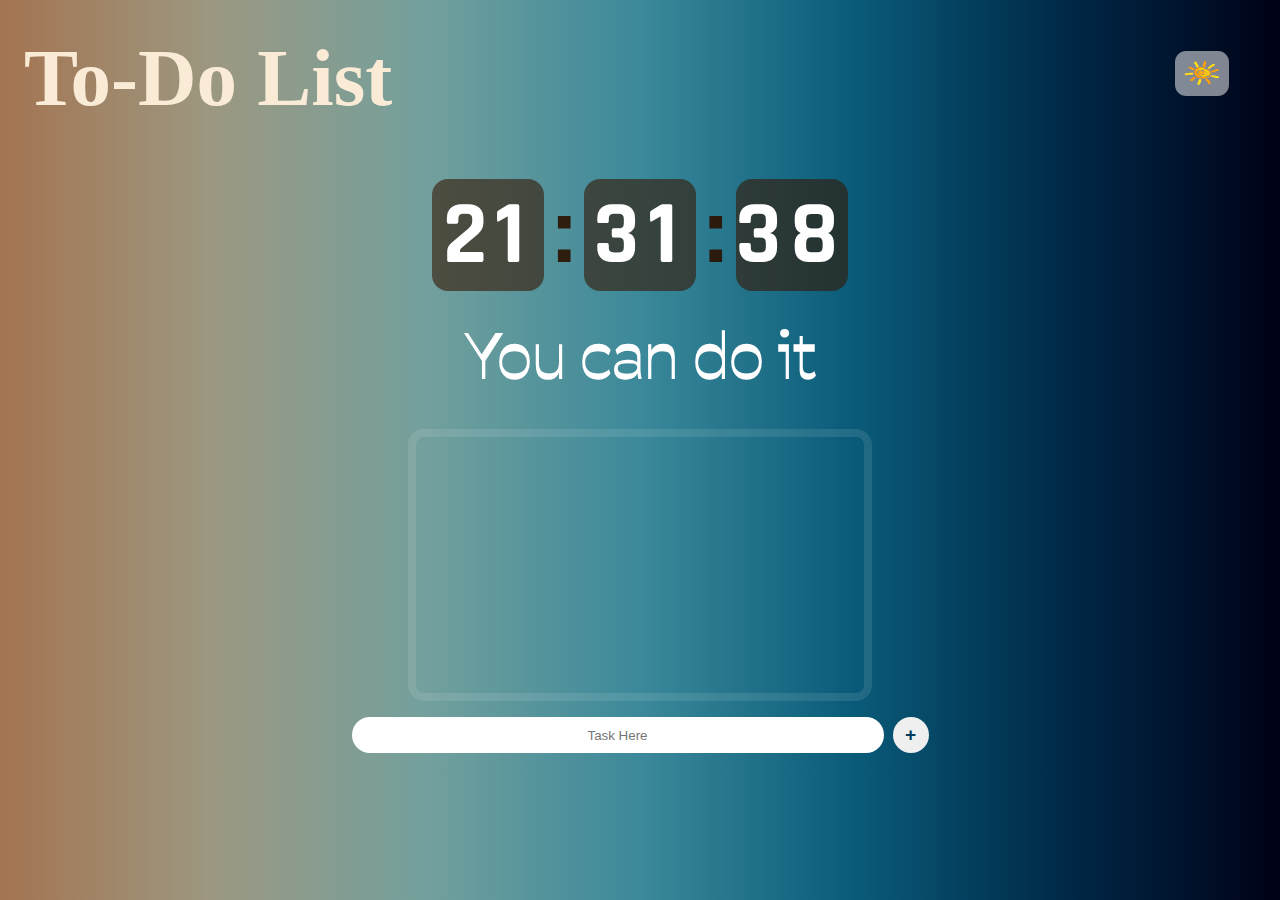
<file: index.html>
<!DOCTYPE html>
<html lang="en">
  <head>
    <meta charset="UTF-8" />
    <meta name="viewport" content="width=device-width, initial-scale=1.0" />
    <link href="style.css" rel="stylesheet" />
    <link rel="preconnect" href="https://fonts.googleapis.com" />
    <link rel="preconnect" href="https://fonts.gstatic.com" crossorigin />
    <link
      href="https://fonts.googleapis.com/css2?family=Savate:ital,wght@0,200..900;1,200..900&display=swap"
      rel="stylesheet"
    />
    <link
      href="https://fonts.googleapis.com/css2?family=Rajdhani:wght@500;700&display=swap"
      rel="stylesheet"
    />
    <title>To-Do List ~Anuprash</title>
  </head>
  <body>
    <video
      autoplay
      muted
      loop
      playsinline
      style="
        position: fixed;
        top: 0;
        left: 0;
        min-width: 100vw;
        min-height: 100vh;
        object-fit: cover;
        z-index: -1;
      "
      id="bgVideo"
    >
      <source src="./media/video.mp4" type="video/mp4" />
      Your browser does not support the video tag.
    </video>

    <div class="topContainer">
      <h1 id="mainHeading">To-Do List</h1>

      <div class="changeModeContainer">
        <button class="changeMode">
          <img src="./media/yelloSun.png" id="sunImage" />
        </button>
      </div>
    </div>

    <div class="timeContainer">
      <div class="timebox" id="hourBox" data-label="Hour"></div>

      <div class="timeBoxColon">:</div>

      <div class="timebox" id="minuteBox" data-label="Minute"></div>

      <div class="timeBoxColon">:</div>

      <div class="timebox" id="secondBox" data-label="Second"></div>
    </div>

    <div class="youCanDoIt">
      <p id="motivation">You can do it</p>
    </div>

    <div class="videoContainer">
      <iframe
        width="270"
        height="150"
        src="https://www.youtube.com/embed/jfKfPfyJRdk?si=f1dMnq8QZADxJiST"
        title="YouTube video player"
        frameborder="0"
        allow="accelerometer; autoplay; clipboard-write; encrypted-media; gyroscope; picture-in-picture; web-share"
        referrerpolicy="strict-origin-when-cross-origin"
        allowfullscreen
      ></iframe>
    </div>

    <div class="inputBoxAndButtonContainer">
      <input placeholder="Task Here" id="inputBox" type="task" />
      <div class="addButtonContainer">
        <button id="addButton">+</button>
      </div>
    </div>

    <ul class="addedTask"></ul>

    <button id="videoToggleButton">Pause Video</button>

    <script src="logic.js"></script>
  </body>
</html>
</file>
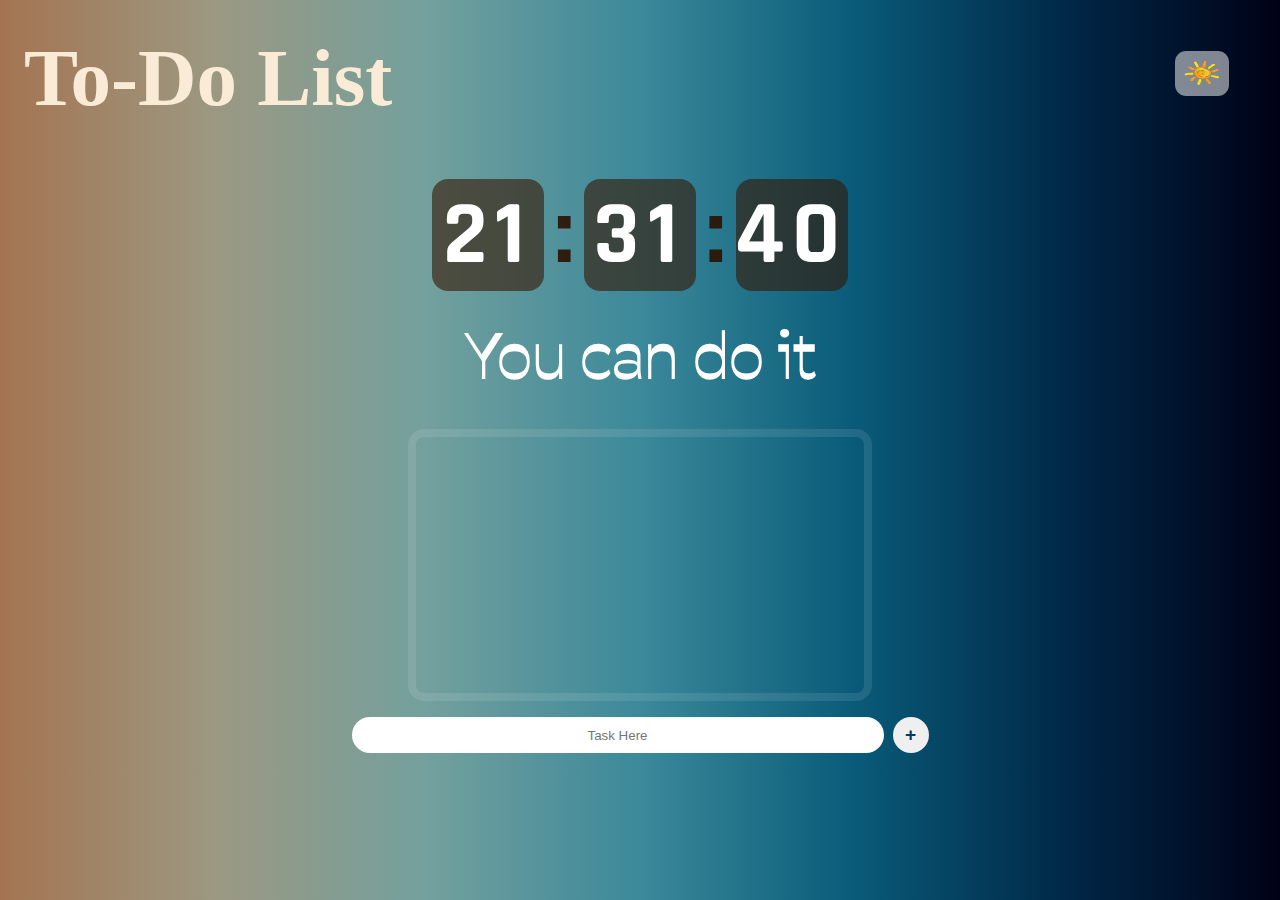
<file: v1-client-array/index.html>
<!DOCTYPE html>
<html lang="en">
  <head>
    <meta charset="UTF-8" />
    <meta name="viewport" content="width=device-width, initial-scale=1.0" />
    <link href="style.css" rel="stylesheet" />
    <link rel="preconnect" href="https://fonts.googleapis.com" />
    <link rel="preconnect" href="https://fonts.gstatic.com" crossorigin />
    <link
      href="https://fonts.googleapis.com/css2?family=Savate:ital,wght@0,200..900;1,200..900&display=swap"
      rel="stylesheet"
    />
    <link
      href="https://fonts.googleapis.com/css2?family=Rajdhani:wght@500;700&display=swap"
      rel="stylesheet"
    />
    <title>To-Do List ~Anuprash</title>
  </head>
  <body>
    <video
      autoplay
      muted
      loop
      playsinline
      style="
        position: fixed;
        top: 0;
        left: 0;
        min-width: 100vw;
        min-height: 100vh;
        object-fit: cover;
        z-index: -1;
      "
      id="bgVideo"
    >
      <source src="../media/video.mp4" type="video/mp4" />
      Your browser does not support the video tag.
    </video>

    <div class="topContainer">
      <h1 id="mainHeading">To-Do List</h1>

      <div class="changeModeContainer">
        <button class="changeMode">
          <img src="../media/yelloSun.png" id="sunImage" />
        </button>
      </div>
    </div>

    <div class="timeContainer">
      <div class="timebox" id="hourBox" data-label="Hour"></div>

      <div class="timeBoxColon">:</div>

      <div class="timebox" id="minuteBox" data-label="Minute"></div>

      <div class="timeBoxColon">:</div>

      <div class="timebox" id="secondBox" data-label="Second"></div>
    </div>

    <div class="youCanDoIt">
      <p id="motivation">You can do it</p>
    </div>

    <div class="videoContainer">
      <iframe
        width="270"
        height="150"
        src="https://www.youtube.com/embed/jfKfPfyJRdk?si=f1dMnq8QZADxJiST"
        title="YouTube video player"
        frameborder="0"
        allow="accelerometer; autoplay; clipboard-write; encrypted-media; gyroscope; picture-in-picture; web-share"
        referrerpolicy="strict-origin-when-cross-origin"
        allowfullscreen
      ></iframe>
    </div>

    <div class="inputBoxAndButtonContainer">
      <input placeholder="Task Here" id="inputBox" type="task" />
      <div class="addButtonContainer">
        <button id="addButton">+</button>
      </div>
    </div>

    <ul class="addedTask"></ul>

    <button id="videoToggleButton">Pause Video</button>

    <script src="logic.js"></script>
  </body>
</html>
</file>
<file: style.css>
body {
  padding: 0;
  margin: 0;
  background: linear-gradient(
    90deg,
    rgba(164, 116, 81, 1) 0%,
    rgba(156, 152, 129, 1) 16.667%,
    rgba(115, 160, 157, 1) 33.333%,
    rgba(59, 137, 154, 1) 50%,
    rgba(9, 91, 121, 1) 66.667%,
    rgba(0, 40, 71, 1) 83.333%,
    rgba(0, 1, 22, 1) 100%
  );
}

#bgVideo {
  display: none;
}

#videoToggleButton {
  display: none;
  position: fixed;
  bottom: 20px;
  right: 20px;
  padding: 12px 24px;
  font-size: 15px;
  font-family: "Segoe UI", Tahoma, Geneva, Verdana, sans-serif;
  color: white;
  background: linear-gradient(135deg, #842556, #3a1e5f, #12005e, #000000);
  border: none;
  border-radius: 16px;
  cursor: pointer;
  overflow: hidden;
  z-index: 2;
  box-shadow: 0 0 12px rgba(233, 117, 1, 0.7), 0 0 24px rgba(155, 76, 255, 0.6);
  transition: transform 0.2s ease, box-shadow 0.3s ease;
}

#videoToggleButton::before {
  content: "";
  position: absolute;
  top: 0;
  left: 0;
  right: 0;
  bottom: 0;
  pointer-events: none;
  background-image: radial-gradient(
      2px 2px at 10% 20%,
      rgba(255, 255, 255, 0.8),
      transparent
    ),
    radial-gradient(
      1.5px 1.5px at 40% 50%,
      rgba(255, 255, 255, 0.6),
      transparent
    ),
    radial-gradient(
      2.5px 2.5px at 70% 80%,
      rgba(255, 255, 255, 0.7),
      transparent
    );
  background-repeat: no-repeat;
  opacity: 0.6;
  border-radius: 16px;
  animation: twinkle 3s infinite alternate;
  mix-blend-mode: screen;
  z-index: 1;
}

#videoToggleButton:active {
  transform: scale(0.95);
  box-shadow: 0 0 30px rgba(255, 76, 168, 0.9), 0 0 40px rgba(155, 76, 255, 0.8);
}

@keyframes twinkle {
  0% {
    opacity: 0.6;
  }
  50% {
    opacity: 0.9;
  }
  100% {
    opacity: 0.6;
  }
}

/* Base styles - common across all screen sizes */
h1 {
  cursor: pointer;
  min-width: 11.21rem;
  font-family: cursive;
}

.topContainer {
  display: flex;
  align-items: center;
  justify-content: space-between;
  margin-left: 1.5rem;
  margin-right: 1.2rem;
  font-family: Helvetica, sans-serif;
  color: antiquewhite;
}

.changeMode {
  background-color: rgba(255, 255, 255, 0.5);
  cursor: pointer;
  border: none;
  border-radius: 0.7rem;
}

#inputBox {
  border-radius: 2rem;
  margin-left: 2rem;
  border: none;
  text-align: center;
}

input[type="task"]::placeholder,
input::placeholder {
  text-align: center;
  font-family: Helvetica, sans-serif, Arial;
}

.inputBoxAndButtonContainer {
  display: flex;
  align-items: center;
  padding-top: 1rem;
}

#addButton {
  border: none;
  width: 4vh;
  height: 4vh;
  border-radius: 4rem;
  margin-right: 2rem;
  font-size: 1.2rem;
  font-weight: bold;
  color: rgb(2, 59, 91);
}

#addButton:hover {
  cursor: pointer;
  transform: scale(1.15);
  transition: transform 200ms;
  background-color: rgb(125, 96, 2);
  color: white;
}

.addButtonContainer {
  padding-left: 1vh;
}

.youCanDoIt {
  color: white;
  font-family: "Savate", sans-serif;
  font-optical-sizing: auto;
  font-style: normal;
  text-align: center;
}

.youCanDoIt p {
  margin: 0;
  margin-top: 1.5rem;
  margin-bottom: 2rem;
}

.videoContainer {
  display: flex;
  justify-content: center;
}

iframe {
  border: 0.5rem solid rgba(255, 255, 255, 0.1);
  border-radius: 1rem;
  min-width: 268px;
}

.timeContainer {
  display: flex;
  justify-content: center;
  align-items: center;
  font-family: Impact, Haettenschweiler, "Arial Narrow Bold", sans-serif;
  font-weight: bold;
  min-width: 302px;
}

#hourBox,
#minuteBox,
#secondBox {
  display: flex;
  justify-content: center;
  align-items: center;
  align-content: center;
  color: white;
  background-color: rgba(54, 22, 1, 0.6);
  letter-spacing: 0.5rem;
  border-radius: 1rem;
  font-family: "Rajdhani", sans-serif;
}

#hourBox:hover,
#minuteBox:hover,
#secondBox:hover {
  box-shadow: 0 10px 25px rgba(255, 198, 120, 0.5), 0 4px 8px rgba(0, 0, 0, 0.3),
    inset 0 0 8px rgba(255, 255, 255, 0.2);
  transform: scale(1.05);
  transition: all 0.3s ease;
  cursor: pointer;
}

.timebox:hover::after {
  content: attr(data-label);
  position: absolute;
  bottom: -2.2rem;
  left: 50%;
  transform: translateX(-50%);
  font-size: 1rem;
  font-family: "Rajdhani", sans-serif;
  color: #ffd7a0;
  padding: 0.2rem 0.6rem;
  border-radius: 0.4rem;
  opacity: 1;
  transition: opacity 0.3s ease, transform 0.3s ease;
  pointer-events: none;
  text-transform: uppercase;
  letter-spacing: 0.08rem;
}

.timeBoxColon {
  padding-left: 0.3rem;
  padding-right: 0.3rem;
  color: rgba(43, 17, 0, 0.9);
  padding-bottom: 0.5rem;
}

li {
  background-color: white;
  border-radius: 2rem;
  height: auto;
  padding-top: 0.3rem;
  padding-bottom: 0.3rem;
  text-align: center;
  font-family: "Savate", sans-serif;
  list-style: none;
}

li:hover {
  cursor: pointer;
  box-shadow: 0 4px 12px rgba(242, 153, 0, 0.6);
  transform: scale(1.1);
  transition: box-shadow 200ms, transform 250ms;
  color: antiquewhite;
  background: linear-gradient(135deg, #15556e, #f7be68);
}

p {
  padding: 0;
  margin: 0;
}

.containerForList {
  display: flex;
  align-items: center;
  margin-top: 1.2rem;
}

.containerForList p {
  background-color: rgb(19, 97, 99);
  color: antiquewhite;
  width: 1rem;
  border-radius: 3rem;
  text-align: center;
  margin-right: 0.4rem;
  font-size: 0.8rem;
  font-weight: bold;
  border: 0.2rem solid rgb(101, 217, 252);
}

ul {
  padding-left: 1.2rem;
}

.tickImage {
  margin-left: 0.2rem;
  width: 1.1rem;
  height: auto;
  background-color: white;
  border-radius: 3rem;
  border: 0.1rem solid white;
}

.tickImage:hover {
  cursor: pointer;
  background-color: rgb(57, 196, 6);
  border: 0.1rem solid rgb(22, 79, 1);
  transition: background-color 200ms, border 150ms;
}

.dustbinImage {
  margin-left: 0.6rem;
  width: 1.1rem;
  height: auto;
  border-radius: 3rem;
  border: 0.1rem solid rgb(248, 180, 6);
}

.dustbinImage:hover {
  cursor: pointer;
  background-color: rgb(57, 196, 6);
  border: 0.1rem solid rgb(22, 79, 1);
  transition: background-color 200ms, border 150ms;
}

/* Media queries - only unique values */
@media (max-width: 321px) {
  h1 {
    font-size: 5vh;
  }

  .changeMode {
    width: 6vh;
    height: 5vh;
  }

  #sunImage {
    width: 4vh;
    height: 3vh;
  }

  #inputBox {
    width: 15rem;
    height: 2.1rem;
  }

  .inputBoxAndButtonContainer {
    justify-content: space-between;
  }

  .youCanDoIt {
    font-size: 5vh;
    min-width: 270px;
  }

  .timeContainer {
    font-size: 7vh;
  }

  #hourBox,
  #minuteBox,
  #secondBox {
    height: 5rem;
    width: 5rem;
  }

  li {
    width: 65%;
  }
}

@media (min-width: 321px) and (max-width: 640px) {
  h1 {
    font-size: 8vh;
    margin-top: 1rem;
  }

  .topContainer {
    margin: 0px;
  }

  .changeMode {
    width: 6vh;
    height: 5vh;
  }

  #sunImage {
    width: 4vh;
    height: 4vh;
  }

  #inputBox {
    width: 33rem;
    height: 2.2rem;
  }

  .inputBoxAndButtonContainer {
    justify-content: space-between;
  }

  .youCanDoIt {
    font-size: 6vh;
  }

  .videoContainer {
    width: 100%;
    height: 20vh;
    padding-bottom: 2rem;
  }

  iframe {
    width: 50%;
  }

  .timeContainer {
    font-size: 9vh;
  }

  #hourBox,
  #minuteBox,
  #secondBox {
    height: 6rem;
    width: 6rem;
  }

  li {
    width: 65%;
  }

  .containerForList {
    justify-content: center;
  }
}

/* For display greater than 640px and less than 1024px*/
@media (min-width: 640px) and (max-width: 1024px) {
  h1 {
    font-size: 7vh;
    margin-top: 2rem;
  }

  .changeMode {
    width: 7vh;
    height: 6vh;
  }

  #sunImage {
    width: 5vh;
    height: 4vh;
  }

  #inputBox {
    width: 45rem;
    height: 2.6rem;
  }

  .inputBoxAndButtonContainer {
    justify-content: center;
  }

  .youCanDoIt {
    font-size: 6vh;
  }

  .youCanDoIt p {
    margin-top: 1rem;
    margin-bottom: 1.1rem;
  }

  iframe {
    height: 17rem;
    width: 30rem;
  }

  .timeContainer {
    font-size: 9.4vh;
  }

  #hourBox,
  #minuteBox,
  #secondBox {
    height: 6rem;
    width: 6rem;
  }

  li {
    width: 65%;
  }

  .containerForList {
    justify-content: center;
  }
}

/*For display greater than 1024px*/
@media (min-width: 1024px) {
  h1 {
    font-size: 9vh;
    margin-top: 2rem;
  }

  .changeMode {
    width: 6vh;
    height: 5vh;
    margin-right: 2rem;
    margin-bottom: 2rem;
  }

  #sunImage {
    width: 4vh;
    height: 3vh;
  }

  #inputBox {
    width: 33rem;
    height: 2.1rem;
  }

  .inputBoxAndButtonContainer {
    justify-content: center;
  }

  .youCanDoIt {
    font-size: 7vh;
    min-width: 270px;
  }

  iframe {
    width: 28rem;
    height: 16rem;
  }

  .timeContainer {
    font-size: 10vh;
  }

  #hourBox,
  #minuteBox,
  #secondBox {
    height: 7rem;
    width: 7rem;
  }

  li {
    width: 50%;
    height: 1.8rem;
  }

  .containerForList {
    justify-content: center;
  }
}

/* Dark mode styles */
body.dark-mode {
  background: transparent !important;
}

body.dark-mode #bgVideo {
  display: block !important;
}

body.dark-mode #videoToggleButton {
  display: block !important;
}

body.dark-mode .topContainer,
body.dark-mode .youCanDoIt,
body.dark-mode .timeContainer {
  background: rgba(0, 0, 0, 0.3);
  border-radius: 10px;
  padding: 10px;
  margin: 10px;
}

body.dark-mode li {
  background: rgba(255, 255, 255, 0.9);
}

body.dark-mode .containerForList {
  background: rgba(0, 0, 0, 0.2);
  border-radius: 10px;
  padding: 5px;
  margin: 5px;
}
</file>
<file: v1-client-array/style.css>
body {
  padding: 0;
  margin: 0;
  background: linear-gradient(
    90deg,
    rgba(164, 116, 81, 1) 0%,
    rgba(156, 152, 129, 1) 16.667%,
    rgba(115, 160, 157, 1) 33.333%,
    rgba(59, 137, 154, 1) 50%,
    rgba(9, 91, 121, 1) 66.667%,
    rgba(0, 40, 71, 1) 83.333%,
    rgba(0, 1, 22, 1) 100%
  );
}

#bgVideo {
  display: none;
}

#videoToggleButton {
  display: none;
  position: fixed;
  bottom: 20px;
  right: 20px;
  padding: 12px 24px;
  font-size: 15px;
  font-family: "Segoe UI", Tahoma, Geneva, Verdana, sans-serif;
  color: white;
  background: linear-gradient(135deg, #842556, #3a1e5f, #12005e, #000000);
  border: none;
  border-radius: 16px;
  cursor: pointer;
  overflow: hidden;
  z-index: 2;
  box-shadow: 0 0 12px rgba(233, 117, 1, 0.7), 0 0 24px rgba(155, 76, 255, 0.6);
  transition: transform 0.2s ease, box-shadow 0.3s ease;
}

#videoToggleButton::before {
  content: "";
  position: absolute;
  top: 0;
  left: 0;
  right: 0;
  bottom: 0;
  pointer-events: none;
  background-image: radial-gradient(
      2px 2px at 10% 20%,
      rgba(255, 255, 255, 0.8),
      transparent
    ),
    radial-gradient(
      1.5px 1.5px at 40% 50%,
      rgba(255, 255, 255, 0.6),
      transparent
    ),
    radial-gradient(
      2.5px 2.5px at 70% 80%,
      rgba(255, 255, 255, 0.7),
      transparent
    );
  background-repeat: no-repeat;
  opacity: 0.6;
  border-radius: 16px;
  animation: twinkle 3s infinite alternate;
  mix-blend-mode: screen;
  z-index: 1;
}

#videoToggleButton:active {
  transform: scale(0.95);
  box-shadow: 0 0 30px rgba(255, 76, 168, 0.9), 0 0 40px rgba(155, 76, 255, 0.8);
}

@keyframes twinkle {
  0% {
    opacity: 0.6;
  }
  50% {
    opacity: 0.9;
  }
  100% {
    opacity: 0.6;
  }
}

/* Base styles - common across all screen sizes */
h1 {
  cursor: pointer;
  min-width: 11.21rem;
  font-family: cursive;
}

.topContainer {
  display: flex;
  align-items: center;
  justify-content: space-between;
  margin-left: 1.5rem;
  margin-right: 1.2rem;
  font-family: Helvetica, sans-serif;
  color: antiquewhite;
}

.changeMode {
  background-color: rgba(255, 255, 255, 0.5);
  cursor: pointer;
  border: none;
  border-radius: 0.7rem;
}

#inputBox {
  border-radius: 2rem;
  margin-left: 2rem;
  border: none;
  text-align: center;
}

input[type="task"]::placeholder,
input::placeholder {
  text-align: center;
  font-family: Helvetica, sans-serif, Arial;
}

.inputBoxAndButtonContainer {
  display: flex;
  align-items: center;
  padding-top: 1rem;
}

#addButton {
  border: none;
  width: 4vh;
  height: 4vh;
  border-radius: 4rem;
  margin-right: 2rem;
  font-size: 1.2rem;
  font-weight: bold;
  color: rgb(2, 59, 91);
}

#addButton:hover {
  cursor: pointer;
  transform: scale(1.15);
  transition: transform 200ms;
  background-color: rgb(125, 96, 2);
  color: white;
}

.addButtonContainer {
  padding-left: 1vh;
}

.youCanDoIt {
  color: white;
  font-family: "Savate", sans-serif;
  font-optical-sizing: auto;
  font-style: normal;
  text-align: center;
}

.youCanDoIt p {
  margin: 0;
  margin-top: 1.5rem;
  margin-bottom: 2rem;
}

.videoContainer {
  display: flex;
  justify-content: center;
}

iframe {
  border: 0.5rem solid rgba(255, 255, 255, 0.1);
  border-radius: 1rem;
  min-width: 268px;
}

.timeContainer {
  display: flex;
  justify-content: center;
  align-items: center;
  font-family: Impact, Haettenschweiler, "Arial Narrow Bold", sans-serif;
  font-weight: bold;
  min-width: 302px;
}

#hourBox,
#minuteBox,
#secondBox {
  display: flex;
  justify-content: center;
  align-items: center;
  align-content: center;
  color: white;
  background-color: rgba(54, 22, 1, 0.6);
  letter-spacing: 0.5rem;
  border-radius: 1rem;
  font-family: "Rajdhani", sans-serif;
}

#hourBox:hover,
#minuteBox:hover,
#secondBox:hover {
  box-shadow: 0 10px 25px rgba(255, 198, 120, 0.5), 0 4px 8px rgba(0, 0, 0, 0.3),
    inset 0 0 8px rgba(255, 255, 255, 0.2);
  transform: scale(1.05);
  transition: all 0.3s ease;
  cursor: pointer;
}

.timebox:hover::after {
  content: attr(data-label);
  position: absolute;
  bottom: -2.2rem;
  left: 50%;
  transform: translateX(-50%);
  font-size: 1rem;
  font-family: "Rajdhani", sans-serif;
  color: #ffd7a0;
  padding: 0.2rem 0.6rem;
  border-radius: 0.4rem;
  opacity: 1;
  transition: opacity 0.3s ease, transform 0.3s ease;
  pointer-events: none;
  text-transform: uppercase;
  letter-spacing: 0.08rem;
}

.timeBoxColon {
  padding-left: 0.3rem;
  padding-right: 0.3rem;
  color: rgba(43, 17, 0, 0.9);
  padding-bottom: 0.5rem;
}

li {
  background-color: white;
  border-radius: 2rem;
  height: auto;
  padding-top: 0.3rem;
  padding-bottom: 0.3rem;
  text-align: center;
  font-family: "Savate", sans-serif;
  list-style: none;
}

li:hover {
  cursor: pointer;
  box-shadow: 0 4px 12px rgba(242, 153, 0, 0.6);
  transform: scale(1.1);
  transition: box-shadow 200ms, transform 250ms;
  color: antiquewhite;
  background: linear-gradient(135deg, #15556e, #f7be68);
}

p {
  padding: 0;
  margin: 0;
}

.containerForList {
  display: flex;
  align-items: center;
  margin-top: 1.2rem;
}

.containerForList p {
  background-color: rgb(19, 97, 99);
  color: antiquewhite;
  width: 1rem;
  border-radius: 3rem;
  text-align: center;
  margin-right: 0.4rem;
  font-size: 0.8rem;
  font-weight: bold;
  border: 0.2rem solid rgb(101, 217, 252);
}

ul {
  padding-left: 1.2rem;
}

.tickImage {
  margin-left: 0.2rem;
  width: 1.1rem;
  height: auto;
  background-color: white;
  border-radius: 3rem;
  border: 0.1rem solid white;
}

.tickImage:hover {
  cursor: pointer;
  background-color: rgb(57, 196, 6);
  border: 0.1rem solid rgb(22, 79, 1);
  transition: background-color 200ms, border 150ms;
}

.dustbinImage {
  margin-left: 0.6rem;
  width: 1.1rem;
  height: auto;
  border-radius: 3rem;
  border: 0.1rem solid rgb(248, 180, 6);
}

.dustbinImage:hover {
  cursor: pointer;
  background-color: rgb(57, 196, 6);
  border: 0.1rem solid rgb(22, 79, 1);
  transition: background-color 200ms, border 150ms;
}

/* Media queries - only unique values */
@media (max-width: 321px) {
  h1 {
    font-size: 5vh;
  }

  .changeMode {
    width: 6vh;
    height: 5vh;
  }

  #sunImage {
    width: 4vh;
    height: 3vh;
  }

  #inputBox {
    width: 15rem;
    height: 2.1rem;
  }

  .inputBoxAndButtonContainer {
    justify-content: space-between;
  }

  .youCanDoIt {
    font-size: 5vh;
    min-width: 270px;
  }

  .timeContainer {
    font-size: 7vh;
  }

  #hourBox,
  #minuteBox,
  #secondBox {
    height: 5rem;
    width: 5rem;
  }

  li {
    width: 65%;
  }
}

@media (min-width: 321px) and (max-width: 640px) {
  h1 {
    font-size: 8vh;
    margin-top: 1rem;
  }

  .topContainer {
    margin: 0px;
  }

  .changeMode {
    width: 6vh;
    height: 5vh;
  }

  #sunImage {
    width: 4vh;
    height: 4vh;
  }

  #inputBox {
    width: 33rem;
    height: 2.2rem;
  }

  .inputBoxAndButtonContainer {
    justify-content: space-between;
  }

  .youCanDoIt {
    font-size: 6vh;
  }

  .videoContainer {
    width: 100%;
    height: 20vh;
    padding-bottom: 2rem;
  }

  iframe {
    width: 50%;
  }

  .timeContainer {
    font-size: 9vh;
  }

  #hourBox,
  #minuteBox,
  #secondBox {
    height: 6rem;
    width: 6rem;
  }

  li {
    width: 65%;
  }

  .containerForList {
    justify-content: center;
  }
}

/* For display greater than 640px and less than 1024px*/
@media (min-width: 640px) and (max-width: 1024px) {
  h1 {
    font-size: 7vh;
    margin-top: 2rem;
  }

  .changeMode {
    width: 7vh;
    height: 6vh;
  }

  #sunImage {
    width: 5vh;
    height: 4vh;
  }

  #inputBox {
    width: 45rem;
    height: 2.6rem;
  }

  .inputBoxAndButtonContainer {
    justify-content: center;
  }

  .youCanDoIt {
    font-size: 6vh;
  }

  .youCanDoIt p {
    margin-top: 1rem;
    margin-bottom: 1.1rem;
  }

  iframe {
    height: 17rem;
    width: 30rem;
  }

  .timeContainer {
    font-size: 9.4vh;
  }

  #hourBox,
  #minuteBox,
  #secondBox {
    height: 6rem;
    width: 6rem;
  }

  li {
    width: 65%;
  }

  .containerForList {
    justify-content: center;
  }
}

/*For display greater than 1024px*/
@media (min-width: 1024px) {
  h1 {
    font-size: 9vh;
    margin-top: 2rem;
  }

  .changeMode {
    width: 6vh;
    height: 5vh;
    margin-right: 2rem;
    margin-bottom: 2rem;
  }

  #sunImage {
    width: 4vh;
    height: 3vh;
  }

  #inputBox {
    width: 33rem;
    height: 2.1rem;
  }

  .inputBoxAndButtonContainer {
    justify-content: center;
  }

  .youCanDoIt {
    font-size: 7vh;
    min-width: 270px;
  }

  iframe {
    width: 28rem;
    height: 16rem;
  }

  .timeContainer {
    font-size: 10vh;
  }

  #hourBox,
  #minuteBox,
  #secondBox {
    height: 7rem;
    width: 7rem;
  }

  li {
    width: 50%;
    height: 1.8rem;
  }

  .containerForList {
    justify-content: center;
  }
}

/* Dark mode styles */
body.dark-mode {
  background: transparent !important;
}

body.dark-mode #bgVideo {
  display: block !important;
}

body.dark-mode #videoToggleButton {
  display: block !important;
}

body.dark-mode .topContainer,
body.dark-mode .youCanDoIt,
body.dark-mode .timeContainer {
  background: rgba(0, 0, 0, 0.3);
  border-radius: 10px;
  padding: 10px;
  margin: 10px;
}

body.dark-mode li {
  background: rgba(255, 255, 255, 0.9);
}

body.dark-mode .containerForList {
  background: rgba(0, 0, 0, 0.2);
  border-radius: 10px;
  padding: 5px;
  margin: 5px;
}
</file>
